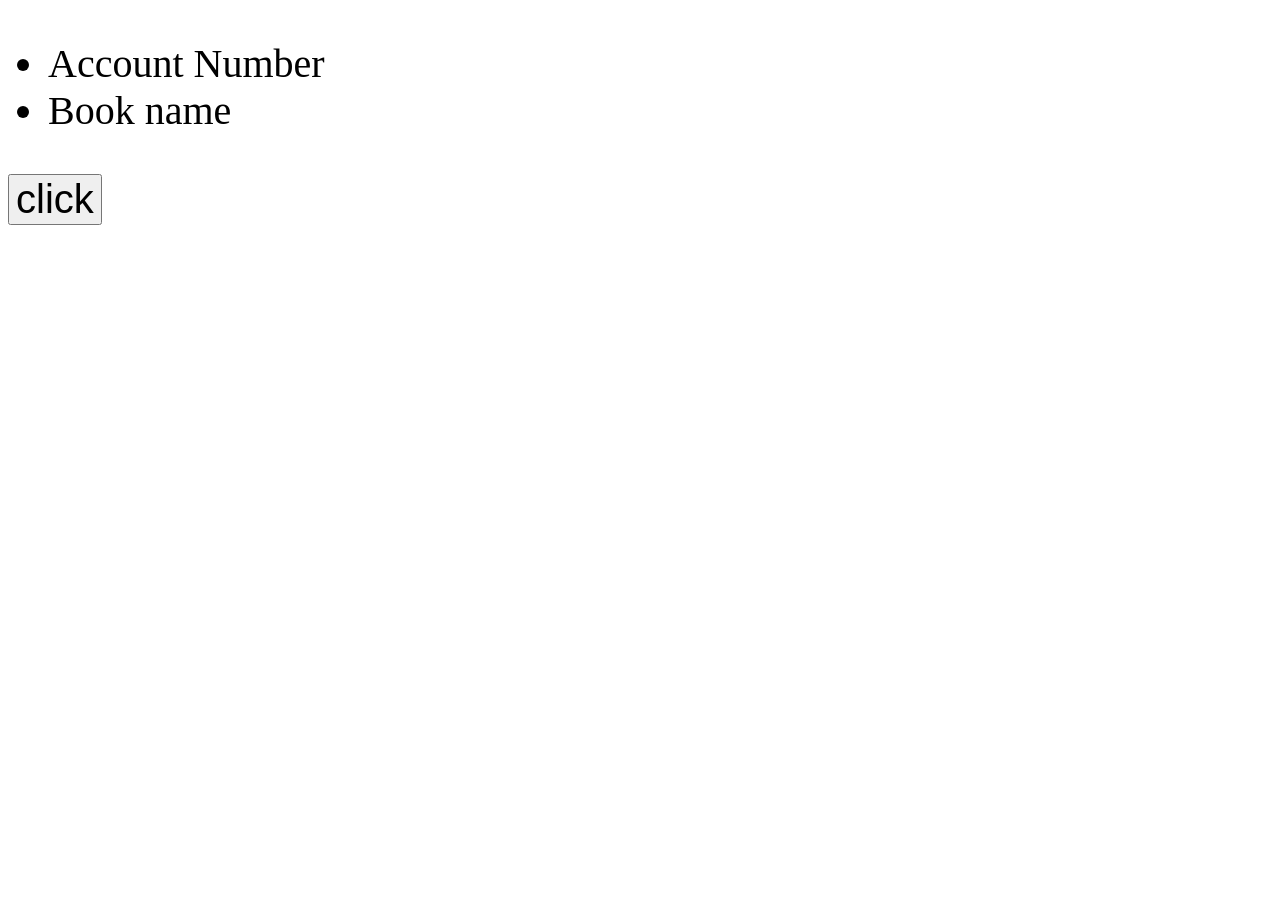
<file: materialize/index.html>
<!DOCTYPE html>
<html>
<style>
	#myList{
		font-size: 40px;
	}
	#abhi{
		font-size: 40px;
}
</style>
<body>
<ul id="myList">
  <li>Account Number</li>
  <li>Book name</li>
</ul>

<div id="abhi">
<button class="btn-floating btn-large waves-effect waves-light green" class="material-icons" onclick="locallod()" style="font-size:40px">click</button>
</div>
<script>
function myFunction(ar) {
  var node = document.createElement("LI");
  var textnode = document.createTextNode(ar.name);
  node.appendChild(textnode);
  document.getElementById("myList").appendChild(node);

}
function locallod(){
var xhttp= new XMLHttpRequest();
 xhttp.onreadystatechange =function(){
   if(this.readychange==4&&this.status==200){
    document.getElementbyID("demo").innerHTML=xhttp.responceText;
    var ar=http.responceText;
    myfunction(ar);
   }
	
};
xhttp.open("GET",'www.jsonapi.org/articles?include=author&fields[articles]=title,body&fields[people]=name');
xhttp.send();
}
</script>
</body>
</html>
</file>
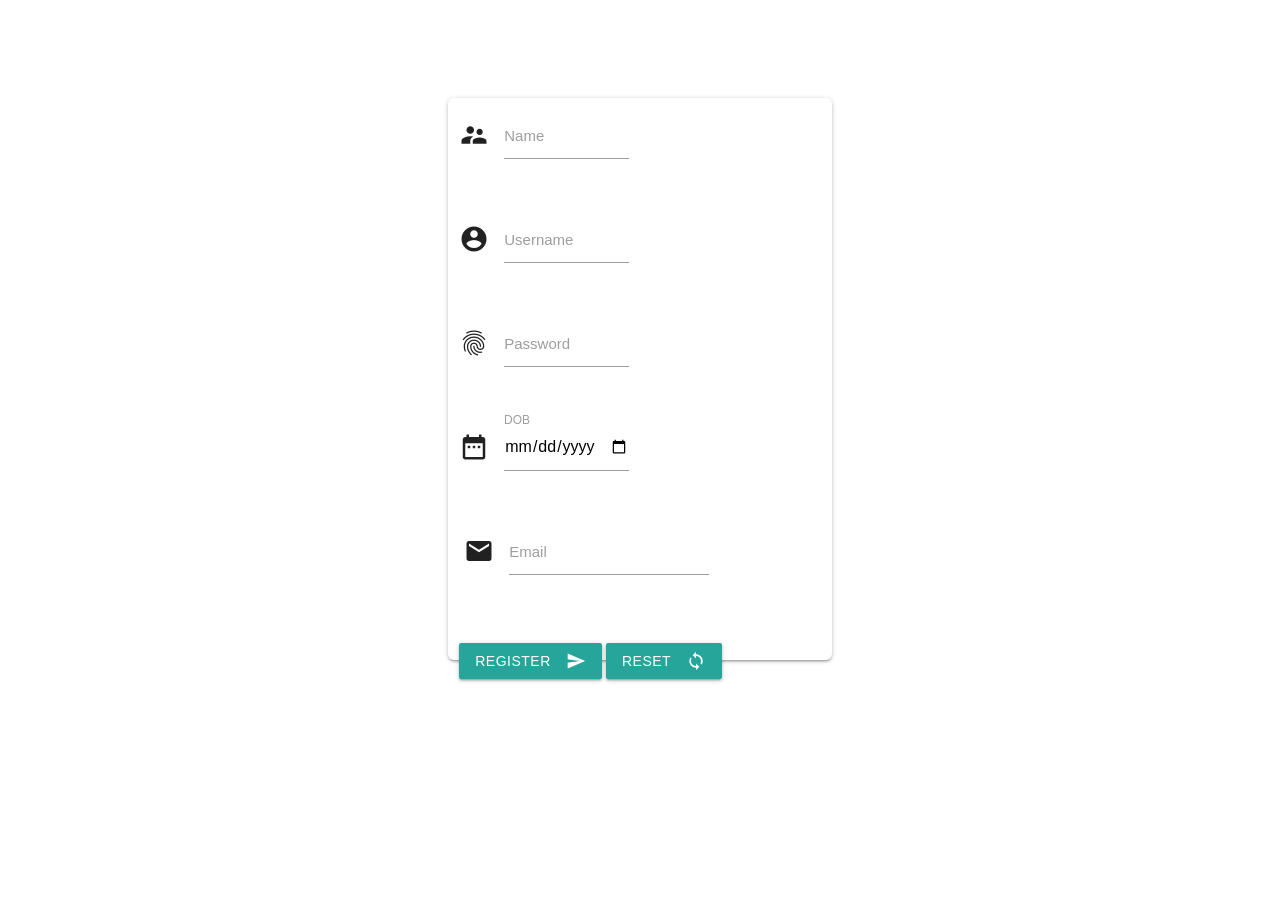
<file: register.html>
<html>
<head>
	<title>Register</title>
	<link href="https://fonts.googleapis.com/icon?family=Material+Icons" rel="stylesheet">
	<link rel="stylesheet" href="materialize/css/materialize.css">
</head>
<body>
	<div class="card" style = "position:absolute;height:62.5%;width: 30%; left:35%;top:10%;border-radius: 6px;">
	<div class="row">
		
				<div class="row">
					<form class="col s12">
					  <div class="row">
						<div class="input-field col s6">
			
			  				<i class="material-icons prefix">supervisor_account</i>
						  <input id="name" type="text" name="name" class="validate">
						  <label for="name">Name</label>
						</div>
					   </div>
					  <div class="row">
						<div class="input-field col s6">
							<i class="material-icons prefix">account_circle</i>
						  <input id="Username" type="text" name="username" class="validate">
						  <label for="Username">Username</label>
						</div>
					  </div>
					  <div class="row">
						<div class="input-field col s6">
							<i class="material-icons prefix">fingerprint</i>
						  <input id="password" type="password"  name="password"class="validate">
						  <label for="password">Password</label>
						</div>
					  </div>
					  <div class="row">
						<div class="input-field col s6">
							<i class="material-icons prefix">date_range</i>
						  <input id="DOB" type="date" name="dob" class="validate">
						  <label for="DOB">DOB</label>
						</div>
					  </div>
					  <div class="row">
						<div class="col s12">
						  <div class="input-field inline">
							<i class="material-icons prefix">email</i>
							<input id="email_inline" type="email" name="email" class="validate">
							<label for="email_inline">Email</label>
							<span class="helper-text" data-error="wrong" data-success="right"></span>
						  </div>
						</div>
					  </div>
					  <button class="btn waves-effect waves-light center" type="submit" name="action">Register
						<i class="material-icons right">send</i>
					  </button>
					  <button class="btn waves-effect waves-light center" type="submit" name="action">Reset
						<i class="material-icons right">loop</i>
					  </button>
					</form>
				  </div>
			</div>
		  </div>
	
	<script src="https://cdnjs.cloudflare.com/ajax/libs/materialize/1.0.0/js/materialize.min.js">
	</script>
</body>
</html>
</file>
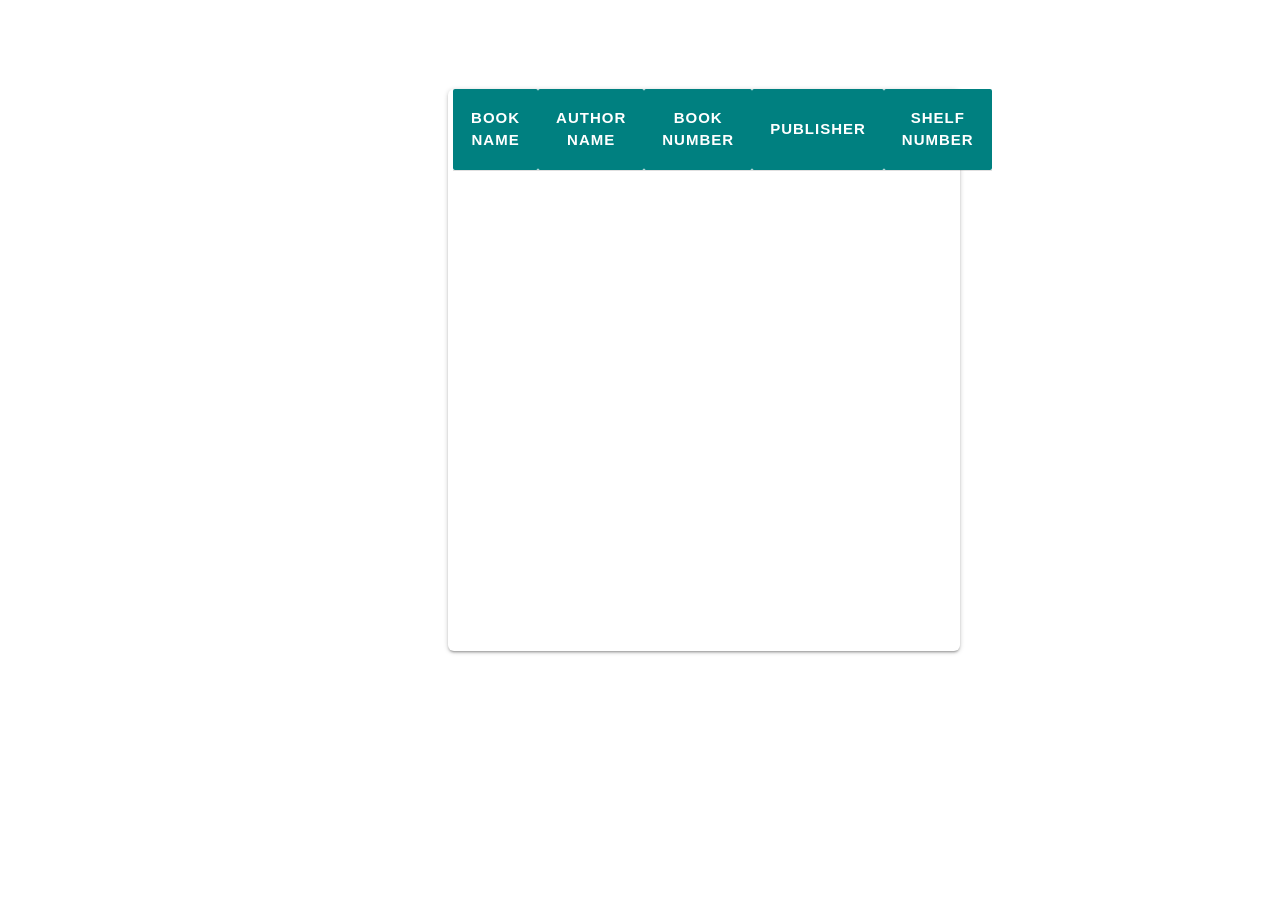
<file: show.html>
<!DOCTYPE html>
<html>
	<head>

		<title>Show page</title>
		<link href="https://fonts.googleapis.com/icon?family=Material+Icons" rel="stylesheet">
	<link rel="stylesheet" href="materialize/css/materialize.css">
  <style>
		table {
			border-collapse: collapse;
			}
		table#table1 {
           width:100%;
		   margin-top:0%;
           margin-left:1%; 
           margin-right:10%;
         }
		  
		  th{
			text-align:center;
			padding: 18px;
			border:6px;
            margin:10px;
			position: relative;

		  }
		  td{
			  height:70%;
		  }
		  
		  tr:nth-child(even)
		  {background-color: #f2f2f2
		      }
		  
		  th {
			background-color: teal;
			color: white;
			letter-spacing:1px;
		  }
		  </style>
		  </head>
		  <body>
			<div class="card" style = "position:absolute;height:62.5%;width: 40%; left:35%;top:9%;border-radius: 6px;">
				<div class="row">
		  <table id="table1">
			<tr>
			  <th>BOOK NAME</th>
			  <th>AUTHOR NAME</th>
			  <th>BOOK NUMBER</th>
			  <th>PUBLISHER</th>
			  <th>SHELF NUMBER</th>

			</tr>
			
		  </table>
		  
		<script src="https://cdnjs.cloudflare.com/ajax/libs/materialize/1.0.0/js/materialize.min.js">
		</script>
	</body>
</html>
</file>
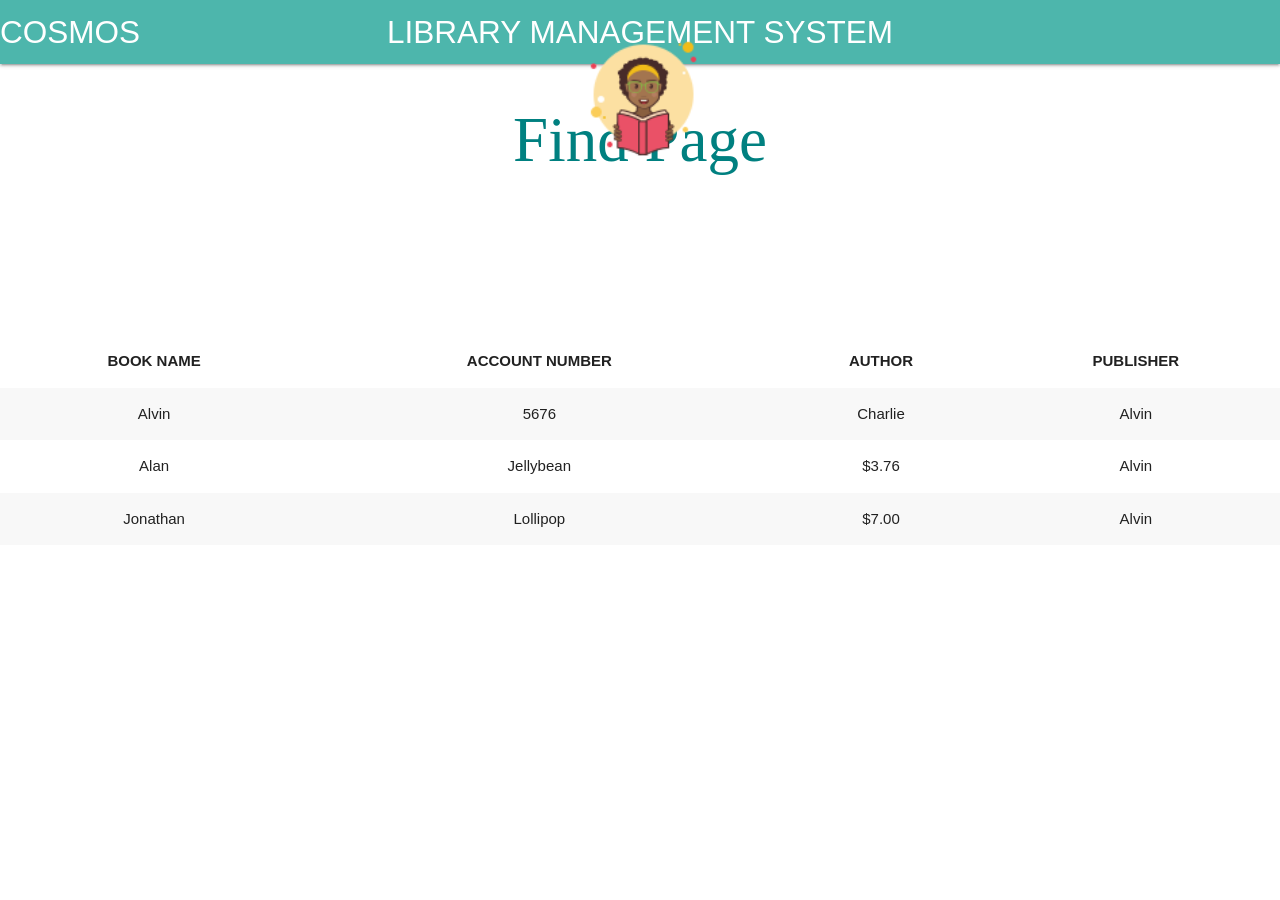
<file: Library-Front-end-project-master/findpage.html>
<!DOCTYPE html>
  <html>
    <head>
      <!--Import Google Icon Font-->
      <link href="https://fonts.googleapis.com/icon?family=Material+Icons" rel="stylesheet">
      <!--Import materialize.css-->
      <link type="text/css" rel="stylesheet" href="css/materialize.min.css"  media="screen,projection"/>
       
      <!--Let browser know website is optimized for mobile-->
      <meta name="viewport" content="width=device-width, initial-scale=1.0"/>
    </head>

    <body>
      
      <nav>
        
        <div class="nav-wrapper teal lighten-2">
          <a href="#!" class="brand-logo">COSMOS</a>
          <a href="#" data-target="mobile-demo" class="sidenav-trigger"><i class="material-icons">menu</i></a>
          <a href="#" class="right hide-on-med-and-down brand-logo center brand-logo center ">LIBRARY MANAGEMENT SYSTEM</a>
  
        </div>
      
      </nav>
      <ul class="sidenav" id="mobile-demo">
        <a href="#" class="brand-logo center ">LIBRARY MANAGEMENT SYSTEM</a>
      </ul>
      <img class="pulse hide-on-med-and-down" src="icon.png" style="position:absolute; height:15%;width:auto;border-radius:50%;top:3%;left:45%;box-shadow:5px;">
  
   <center>
<h1 style="font-family:'IM Fell French Canon SC', serif;color:teal">Find Page</h1>
   </center>
      <br>
      <br>
      <br> 
      <br> 
      <br>
      <br>
      <table  class="responsive-table centered striped">
        <thead>
          <tr>
              <th>BOOK NAME</th>
              <th>ACCOUNT NUMBER</th>
              <th>AUTHOR</th>
              <th>PUBLISHER</th>
          </tr>
        </thead>

        <tbody>
          <tr>
            <td>Alvin</td>
            <td>5676</td>
            <td>Charlie</td>
            <td>Alvin</td>
          </tr>
          <tr>
            <td>Alan</td>
            <td>Jellybean</td>
            <td>$3.76</td>
            <td>Alvin</td>
          </tr>
          <tr>
            <td>Jonathan</td>
            <td>Lollipop</td>
            <td>$7.00</td>
            <td>Alvin</td>
          </tr>
        </tbody>
      </table>
            
      <!--JavaScript at end of body for optimized loading-->
      
    
      
      <script type="text/javascript" src="js/materialize.min.js"></script>
    </body>
  </html>
</file>
